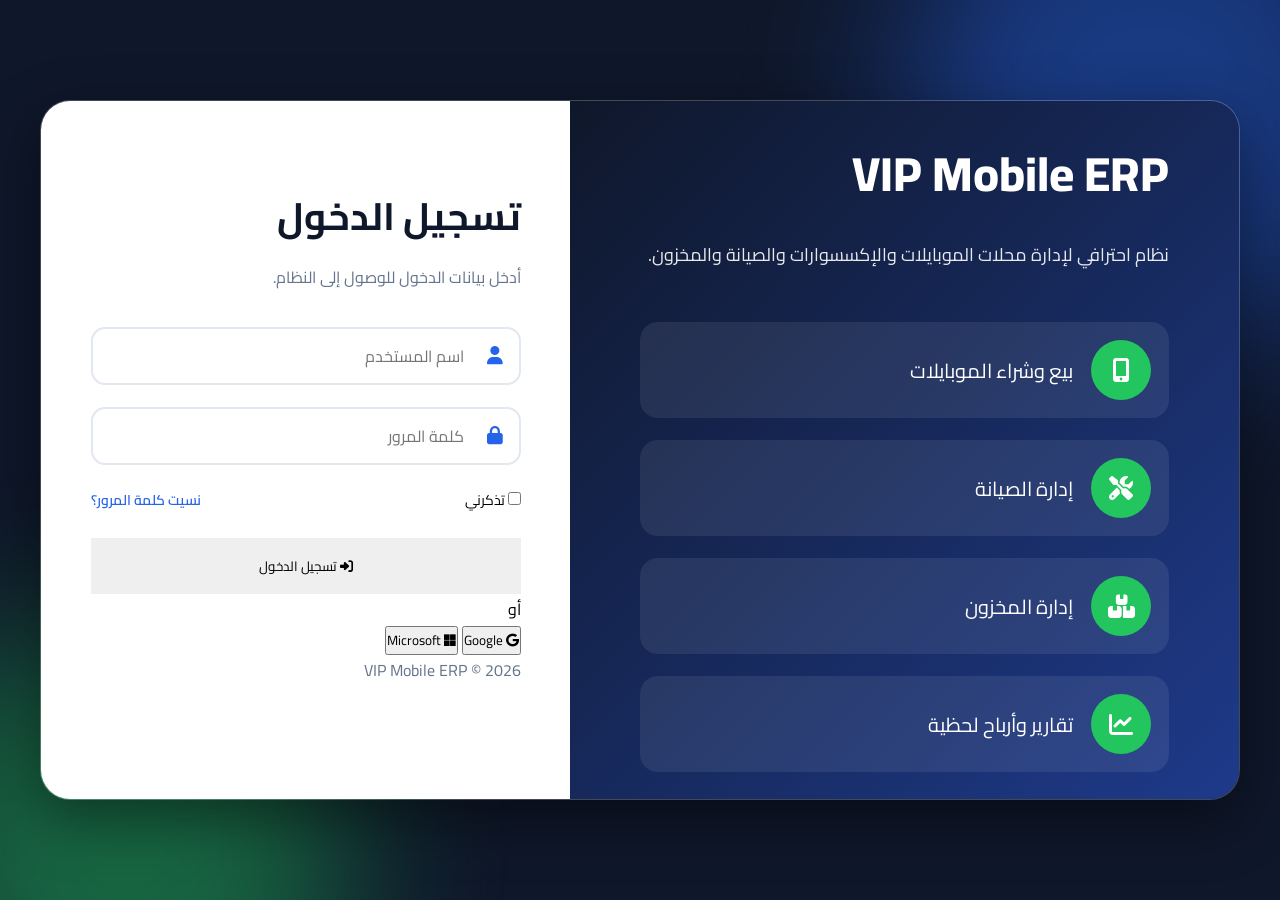
<file: login.html>
<!DOCTYPE html>
<html lang="ar" dir="rtl">

<head>

<meta charset="UTF-8">

<meta name="viewport" content="width=device-width, initial-scale=1.0">

<title>VIP Mobile ERP | تسجيل الدخول</title>

<link rel="preconnect" href="https://fonts.googleapis.com">

<link rel="preconnect" href="https://fonts.gstatic.com" crossorigin>

<link href="https://fonts.googleapis.com/css2?family=Cairo:wght@300;400;600;700;800&display=swap" rel="stylesheet">

<link rel="stylesheet" href="https://cdnjs.cloudflare.com/ajax/libs/font-awesome/6.7.2/css/all.min.css">

<link rel="stylesheet" href="css/login.css">

</head>

<body>

<div class="background">

<div class="circle circle1"></div>

<div class="circle circle2"></div>

<div class="circle circle3"></div>

</div>

<div class="login-container">

<div class="left-panel">

<div class="logo">

<h1>VIP Mobile ERP</h1>

<p>
نظام احترافي لإدارة محلات الموبايلات والإكسسوارات والصيانة والمخزون.
</p>

</div>

<div class="features">

<div class="feature">
<i class="fa-solid fa-mobile-screen-button"></i>
<span>بيع وشراء الموبايلات</span>
</div>

<div class="feature">
<i class="fa-solid fa-screwdriver-wrench"></i>
<span>إدارة الصيانة</span>
</div>

<div class="feature">
<i class="fa-solid fa-boxes-stacked"></i>
<span>إدارة المخزون</span>
</div>

<div class="feature">
<i class="fa-solid fa-chart-line"></i>
<span>تقارير وأرباح لحظية</span>
</div>

</div>

</div>

<div class="right-panel">

<div class="login-box">

<h2>تسجيل الدخول</h2>

<p>أدخل بيانات الدخول للوصول إلى النظام.</p>

<form id="loginForm">

<div class="input-box">

<i class="fa-solid fa-user"></i>

<input
type="text"
id="username"
placeholder="اسم المستخدم"
required>

</div>

<div class="input-box">

<i class="fa-solid fa-lock"></i>

<input
type="password"
id="password"
placeholder="كلمة المرور"
required>

</div>

<div class="options">

<label>

<input type="checkbox">

تذكرني

</label>

<a href="#">

نسيت كلمة المرور؟

</a>

</div>

<button type="submit" class="login-btn">

<i class="fa-solid fa-right-to-bracket"></i>

تسجيل الدخول

</button>

</form>

<div class="divider">

<span>أو</span>

</div>

<div class="quick-login">

<button class="google-btn">

<i class="fa-brands fa-google"></i>

Google

</button>

<button class="microsoft-btn">

<i class="fa-brands fa-microsoft"></i>

Microsoft

</button>

</div>

<div class="footer-text">

<p>

VIP Mobile ERP © 2026

</p>

</div>

</div>

</div>

</div>

<script src="js/login.js"></script>

</body>

</html>
</file>
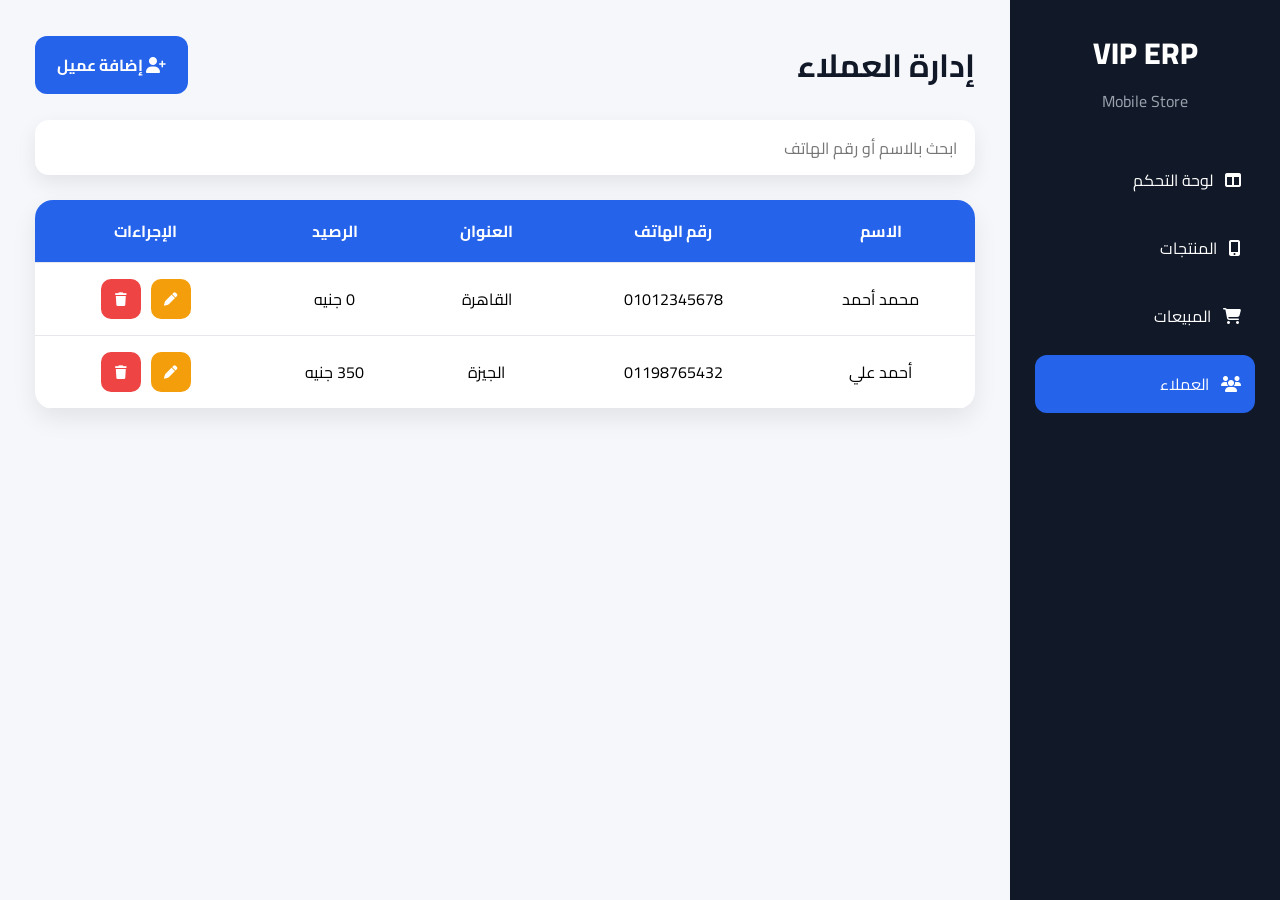
<file: pages/customers.html>
<!DOCTYPE html>
<html lang="ar" dir="rtl">

<head>

<meta charset="UTF-8">

<meta name="viewport" content="width=device-width, initial-scale=1.0">

<title>VIP Mobile ERP | العملاء</title>

<link rel="preconnect" href="https://fonts.googleapis.com">

<link rel="preconnect" href="https://fonts.gstatic.com" crossorigin>

<link href="https://fonts.googleapis.com/css2?family=Cairo:wght@300;400;600;700;800&display=swap" rel="stylesheet">

<link rel="stylesheet" href="https://cdnjs.cloudflare.com/ajax/libs/font-awesome/6.7.2/css/all.min.css">

<link rel="stylesheet" href="../css/customers.css">

</head>

<body>

<div class="sidebar">

<div class="logo">

<h2>VIP ERP</h2>

<p>Mobile Store</p>

</div>

<ul>

<li><a href="dashboard.html"><i class="fa-solid fa-table-columns"></i><span>لوحة التحكم</span></a></li>

<li><a href="products.html"><i class="fa-solid fa-mobile-screen-button"></i><span>المنتجات</span></a></li>

<li><a href="sales.html"><i class="fa-solid fa-cart-shopping"></i><span>المبيعات</span></a></li>

<li class="active"><a href="customers.html"><i class="fa-solid fa-users"></i><span>العملاء</span></a></li>

</ul>

</div>

<div class="main-content">

<div class="topbar">

<h1>

إدارة العملاء

</h1>

<button class="add-customer">

<i class="fa-solid fa-user-plus"></i>

إضافة عميل

</button>

</div>

<div class="search-box">

<input

type="text"

placeholder="ابحث بالاسم أو رقم الهاتف">

</div>

<table>

<thead>

<tr>

<th>الاسم</th>

<th>رقم الهاتف</th>

<th>العنوان</th>

<th>الرصيد</th>

<th>الإجراءات</th>

</tr>

</thead>

<tbody>

<tr>

<td>محمد أحمد</td>

<td>01012345678</td>

<td>القاهرة</td>

<td>0 جنيه</td>

<td>

<button class="edit-btn">

<i class="fa-solid fa-pen"></i>

</button>

<button class="delete-btn">

<i class="fa-solid fa-trash"></i>

</button>

</td>

</tr>

<tr>

<td>أحمد علي</td>

<td>01198765432</td>

<td>الجيزة</td>

<td>350 جنيه</td>

<td>

<button class="edit-btn">

<i class="fa-solid fa-pen"></i>

</button>

<button class="delete-btn">

<i class="fa-solid fa-trash"></i>

</button>

</td>

</tr>

</tbody>

</table>

<div class="customer-modal">

<div class="modal-content">

<h2>

إضافة عميل جديد

</h2>

<input type="text" placeholder="اسم العميل">

<input type="text" placeholder="رقم الهاتف">

<input type="text" placeholder="العنوان">

<input type="number" placeholder="الرصيد الافتتاحي">

<button class="save-btn">

حفظ العميل

</button>

</div>

</div>

<script src="../js/customers.js"></script>

</body>

</html>
</file>
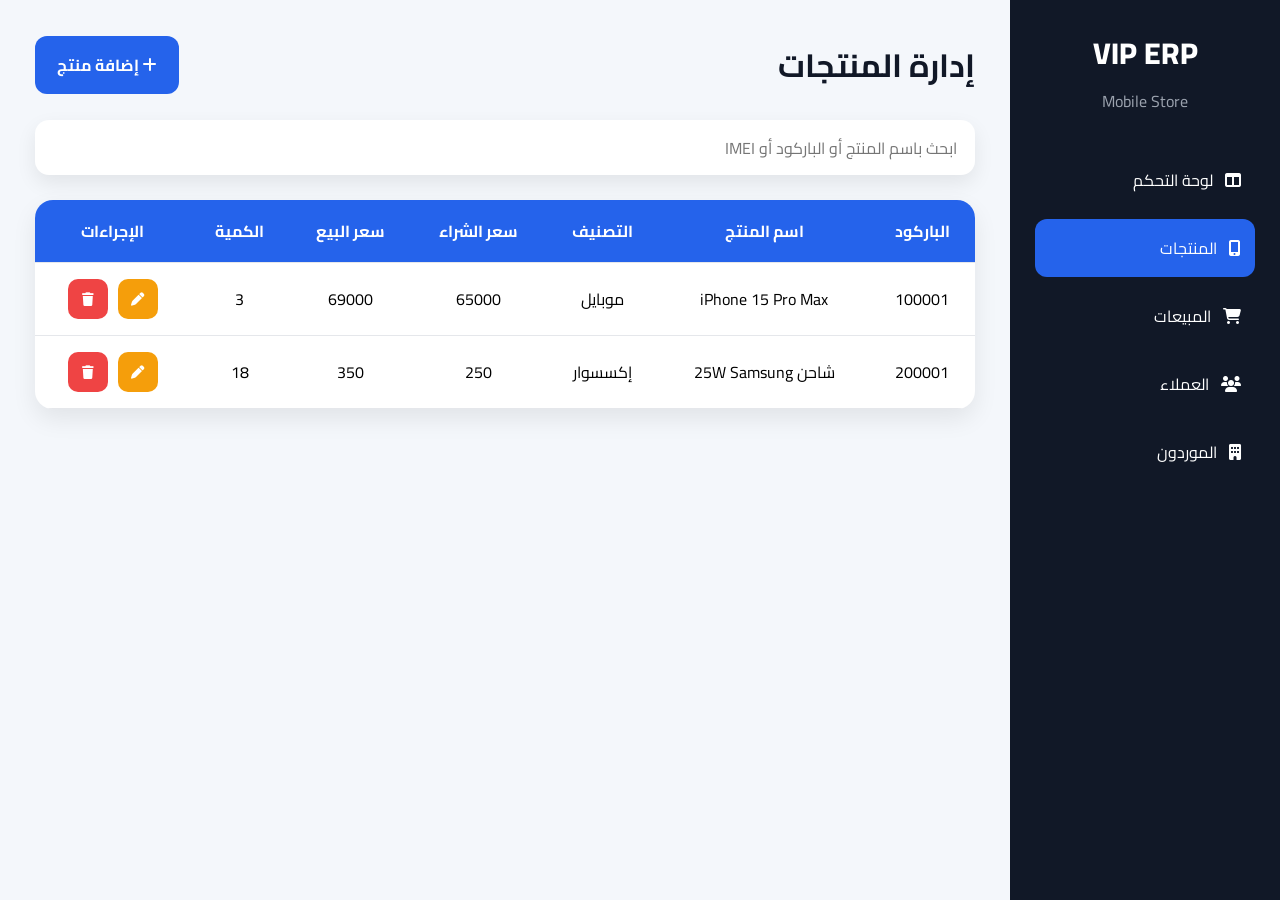
<file: pages/products.html>
<!DOCTYPE html>
<html lang="ar" dir="rtl">

<head>

<meta charset="UTF-8">

<meta name="viewport" content="width=device-width, initial-scale=1.0">

<title>VIP Mobile ERP | إدارة المنتجات</title>

<link rel="preconnect" href="https://fonts.googleapis.com">

<link rel="preconnect" href="https://fonts.gstatic.com" crossorigin>

<link href="https://fonts.googleapis.com/css2?family=Cairo:wght@300;400;600;700;800&display=swap" rel="stylesheet">

<link rel="stylesheet" href="https://cdnjs.cloudflare.com/ajax/libs/font-awesome/6.7.2/css/all.min.css">

<link rel="stylesheet" href="../css/products.css">

</head>

<body>

<div class="sidebar">

<div class="logo">

<h2>VIP ERP</h2>

<p>Mobile Store</p>

</div>

<ul>

<li>
<a href="dashboard.html">
<i class="fa-solid fa-table-columns"></i>
<span>لوحة التحكم</span>
</a>
</li>

<li class="active">
<a href="products.html">
<i class="fa-solid fa-mobile-screen-button"></i>
<span>المنتجات</span>
</a>
</li>

<li>
<a href="sales.html">
<i class="fa-solid fa-cart-shopping"></i>
<span>المبيعات</span>
</a>
</li>

<li>
<a href="customers.html">
<i class="fa-solid fa-users"></i>
<span>العملاء</span>
</a>
</li>

<li>
<a href="suppliers.html">
<i class="fa-solid fa-building"></i>
<span>الموردون</span>
</a>
</li>

</ul>

</div>

<div class="main-content">

<div class="topbar">

<h1>

إدارة المنتجات

</h1>

<button class="add-product">

<i class="fa-solid fa-plus"></i>

إضافة منتج

</button>

</div>

<div class="search-box">

<input
type="text"
id="search"
placeholder="ابحث باسم المنتج أو الباركود أو IMEI">

</div>

<table>

<thead>

<tr>

<th>الباركود</th>

<th>اسم المنتج</th>

<th>التصنيف</th>

<th>سعر الشراء</th>

<th>سعر البيع</th>

<th>الكمية</th>

<th>الإجراءات</th>

</tr>

</thead>

<tbody id="productsTable">

<tr>

<td>100001</td>

<td>iPhone 15 Pro Max</td>

<td>موبايل</td>

<td>65000</td>

<td>69000</td>

<td>3</td>

<td>

<button class="edit-btn">

<i class="fa-solid fa-pen"></i>

</button>

<button class="delete-btn">

<i class="fa-solid fa-trash"></i>

</button>

</td>

</tr>

<tr>

<td>200001</td>

<td>شاحن 25W Samsung</td>

<td>إكسسوار</td>

<td>250</td>

<td>350</td>

<td>18</td>

<td>

<button class="edit-btn">

<i class="fa-solid fa-pen"></i>

</button>

<button class="delete-btn">

<i class="fa-solid fa-trash"></i>

</button>

</td>

</tr>

</tbody>

</table>

<div class="product-modal">

<div class="modal-content">

<h2>

إضافة منتج جديد

</h2>

<input type="text" placeholder="اسم المنتج">

<input type="text" placeholder="الباركود أو IMEI">

<input type="text" placeholder="التصنيف">

<input type="number" placeholder="سعر الشراء">

<input type="number" placeholder="سعر البيع">

<input type="number" placeholder="الكمية">

<button class="save-btn">

حفظ المنتج

</button>

</div>

</div>

<script src="../js/products.js"></script>

</body>

</
</file>
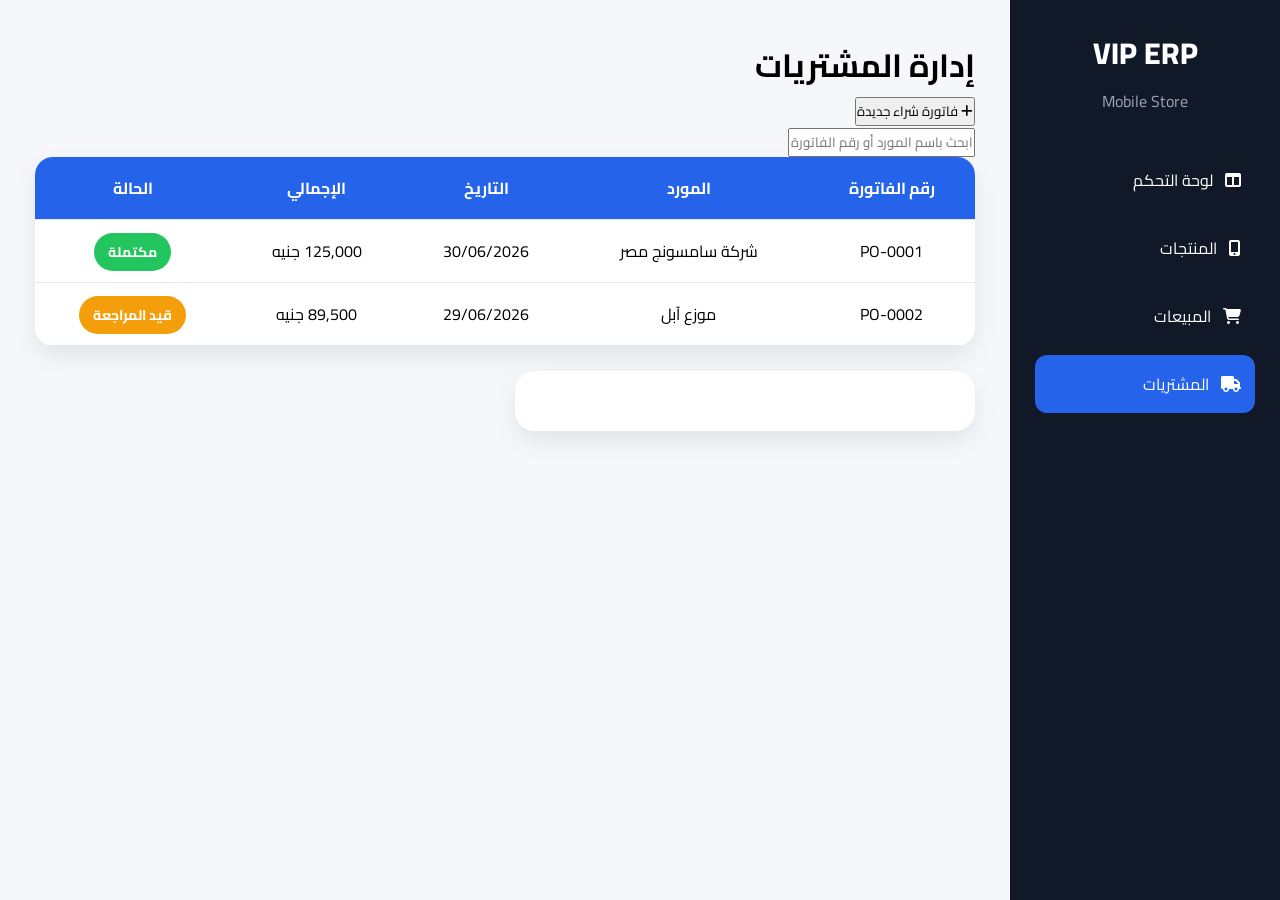
<file: pages/purchases.html>
<!DOCTYPE html>
<html lang="ar" dir="rtl">

<head>

<meta charset="UTF-8">

<meta name="viewport" content="width=device-width, initial-scale=1.0">

<title>VIP Mobile ERP | المشتريات</title>

<link rel="preconnect" href="https://fonts.googleapis.com">

<link rel="preconnect" href="https://fonts.gstatic.com" crossorigin>

<link href="https://fonts.googleapis.com/css2?family=Cairo:wght@300;400;600;700;800&display=swap" rel="stylesheet">

<link rel="stylesheet" href="https://cdnjs.cloudflare.com/ajax/libs/font-awesome/6.7.2/css/all.min.css">

<link rel="stylesheet" href="../css/purchases.css">

</head>

<body>

<div class="sidebar">

<div class="logo">

<h2>VIP ERP</h2>

<p>Mobile Store</p>

</div>

<ul>

<li><a href="dashboard.html"><i class="fa-solid fa-table-columns"></i><span>لوحة التحكم</span></a></li>

<li><a href="products.html"><i class="fa-solid fa-mobile-screen-button"></i><span>المنتجات</span></a></li>

<li><a href="sales.html"><i class="fa-solid fa-cart-shopping"></i><span>المبيعات</span></a></li>

<li class="active"><a href="purchases.html"><i class="fa-solid fa-truck"></i><span>المشتريات</span></a></li>

</ul>

</div>

<div class="main-content">

<div class="topbar">

<h1>إدارة المشتريات</h1>

<button class="new-purchase">

<i class="fa-solid fa-plus"></i>

فاتورة شراء جديدة

</button>

</div>

<div class="search-box">

<input type="text" placeholder="ابحث باسم المورد أو رقم الفاتورة">

</div>

<table>

<thead>

<tr>

<th>رقم الفاتورة</th>

<th>المورد</th>

<th>التاريخ</th>

<th>الإجمالي</th>

<th>الحالة</th>

</tr>

</thead>

<tbody>

<tr>

<td>PO-0001</td>

<td>شركة سامسونج مصر</td>

<td>30/06/2026</td>

<td>125,000 جنيه</td>

<td>

<span class="status completed">

مكتملة

</span>

</td>

</tr>

<tr>

<td>PO-0002</td>

<td>موزع آبل</td>

<td>29/06/2026</td>

<td>89,500 جنيه</td>

<td>

<span class="status pending">

قيد المراجعة

</span>

</td>

</tr>

</tbody>

</table>

<div class="purchase-summary">

<div class="card">

<h3>
</file>
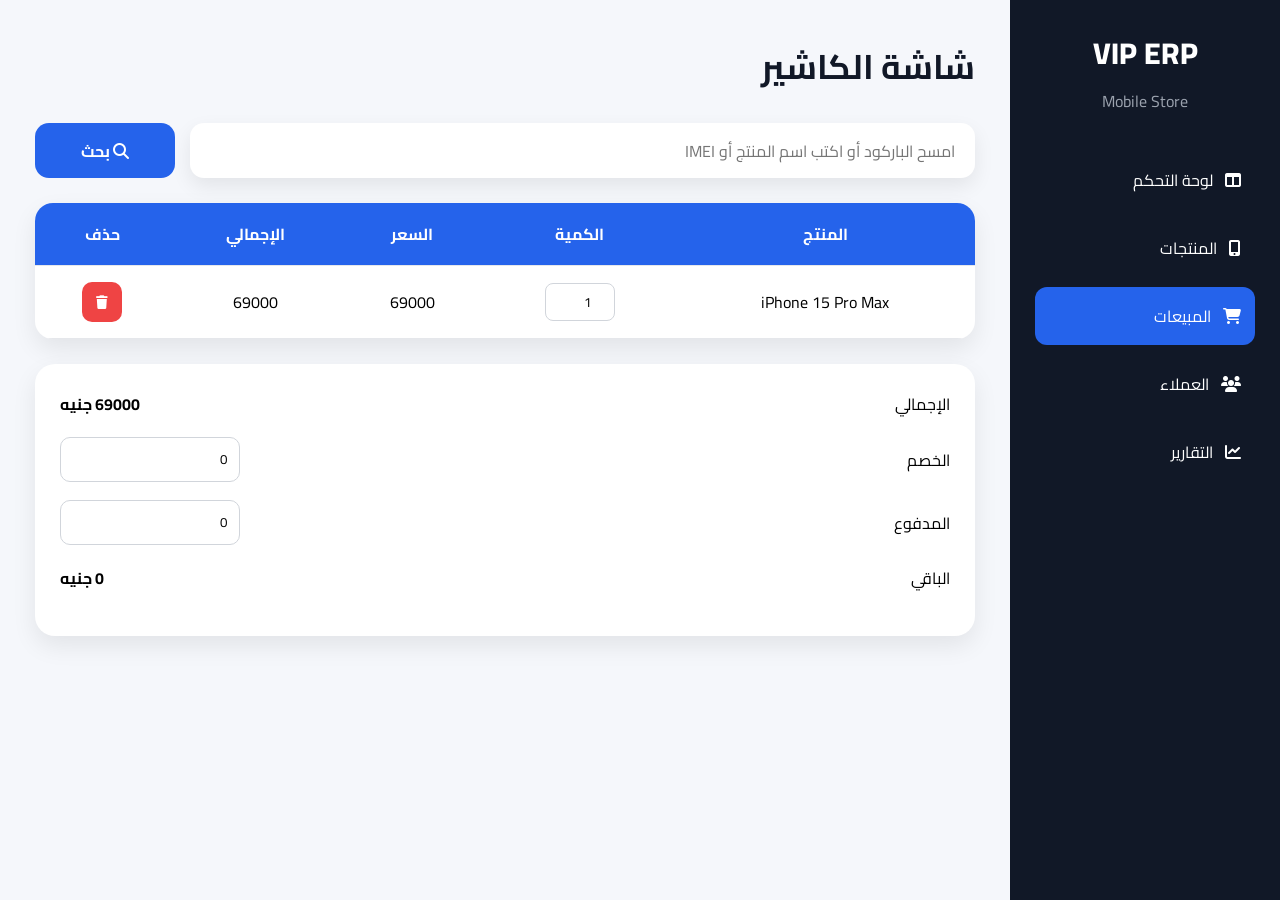
<file: pages/sales.html>
<!DOCTYPE html>
<html lang="ar" dir="rtl">

<head>

<meta charset="UTF-8">

<meta name="viewport" content="width=device-width, initial-scale=1.0">

<title>VIP Mobile ERP | المبيعات</title>

<link rel="preconnect" href="https://fonts.googleapis.com">

<link rel="preconnect" href="https://fonts.gstatic.com" crossorigin>

<link href="https://fonts.googleapis.com/css2?family=Cairo:wght@300;400;600;700;800&display=swap" rel="stylesheet">

<link rel="stylesheet" href="https://cdnjs.cloudflare.com/ajax/libs/font-awesome/6.7.2/css/all.min.css">

<link rel="stylesheet" href="../css/sales.css">

</head>

<body>

<div class="sidebar">

<div class="logo">

<h2>VIP ERP</h2>

<p>Mobile Store</p>

</div>

<ul>

<li>

<a href="dashboard.html">

<i class="fa-solid fa-table-columns"></i>

<span>لوحة التحكم</span>

</a>

</li>

<li>

<a href="products.html">

<i class="fa-solid fa-mobile-screen-button"></i>

<span>المنتجات</span>

</a>

</li>

<li class="active">

<a href="sales.html">

<i class="fa-solid fa-cart-shopping"></i>

<span>المبيعات</span>

</a>

</li>

<li>

<a href="customers.html">

<i class="fa-solid fa-users"></i>

<span>العملاء</span>

</a>

</li>

<li>

<a href="reports.html">

<i class="fa-solid fa-chart-line"></i>

<span>التقارير</span>

</a>

</li>

</ul>

</div>

<div class="main-content">

<div class="topbar">

<h1>

شاشة الكاشير

</h1>

</div>

<div class="search-area">

<input

type="text"

id="barcode"

placeholder="امسح الباركود أو اكتب اسم المنتج أو IMEI">

<button>

<i class="fa-solid fa-magnifying-glass"></i>

بحث

</button>

</div>

<table>

<thead>

<tr>

<th>المنتج</th>

<th>الكمية</th>

<th>السعر</th>

<th>الإجمالي</th>

<th>حذف</th>

</tr>

</thead>

<tbody id="salesTable">

<tr>

<td>iPhone 15 Pro Max</td>

<td>

<input type="number" value="1" min="1">

</td>

<td>69000</td>

<td>69000</td>

<td>

<button class="delete-btn">

<i class="fa-solid fa-trash"></i>

</button>

</td>

</tr>

</tbody>

</table>

<div class="invoice-box">

<div class="row">

<span>الإجمالي</span>

<strong id="totalPrice">69000 جنيه</strong>

</div>

<div class="row">

<span>الخصم</span>

<input type="number" id="discount" value="0">

</div>

<div class="row">

<span>المدفوع</span>

<input type="number" id="paid" value="0">

</div>

<div class="row">

<span>الباقي</span>

<strong id="remaining">0 جنيه</strong>

</div>

<div
</file>
<file: css/login.css>
*{
margin:0;
padding:0;
box-sizing:border-box;
font-family:'Cairo',sans-serif;
}

body{
width:100%;
height:100vh;
overflow:hidden;
background:#0f172a;
display:flex;
justify-content:center;
align-items:center;
position:relative;
}

.background{
position:absolute;
width:100%;
height:100%;
overflow:hidden;
}

.circle{
position:absolute;
border-radius:50%;
filter:blur(80px);
animation:move 10s infinite alternate;
opacity:.45;
}

.circle1{
width:500px;
height:500px;
background:#2563eb;
top:-150px;
right:-120px;
}

.circle2{
width:450px;
height:450px;
background:#22c55e;
bottom:-170px;
left:-100px;
animation-delay:2s;
}

.circle3{
width:300px;
height:300px;
background:#7c3aed;
top:40%;
left:40%;
animation-delay:4s;
}

@keyframes move{

0%{
transform:translate(0,0) scale(1);
}

100%{
transform:translate(60px,-50px) scale(1.15);
}

}

.login-container{
width:1200px;
max-width:95%;
height:700px;
background:rgba(255,255,255,.08);
backdrop-filter:blur(20px);
border:1px solid rgba(255,255,255,.15);
border-radius:30px;
display:flex;
overflow:hidden;
box-shadow:0 20px 60px rgba(0,0,0,.45);
z-index:10;
}

.left-panel{
flex:1;
padding:70px;
display:flex;
flex-direction:column;
justify-content:center;
color:#fff;
background:linear-gradient(135deg,#0f172a,#1e3a8a);
}

.logo h1{
font-size:48px;
font-weight:800;
margin-bottom:20px;
}

.logo p{
font-size:18px;
line-height:1.9;
opacity:.9;
margin-bottom:50px;
}

.features{
display:flex;
flex-direction:column;
gap:22px;
}

.feature{
display:flex;
align-items:center;
gap:18px;
font-size:20px;
background:rgba(255,255,255,.08);
padding:18px;
border-radius:18px;
transition:.3s;
}

.feature:hover{
transform:translateX(-8px);
background:rgba(255,255,255,.15);
}

.feature i{
width:60px;
height:60px;
border-radius:50%;
background:#22c55e;
display:flex;
justify-content:center;
align-items:center;
font-size:24px;
}

.right-panel{
flex:1;
display:flex;
justify-content:center;
align-items:center;
background:#fff;
}

.login-box{
width:430px;
max-width:90%;
}

.login-box h2{
font-size:38px;
color:#0f172a;
margin-bottom:10px;
}

.login-box p{
color:#64748b;
margin-bottom:35px;
}

.input-box{
position:relative;
margin-bottom:22px;
}

.input-box i{
position:absolute;
right:18px;
top:50%;
transform:translateY(-50%);
color:#2563eb;
font-size:18px;
}

.input-box input{
width:100%;
height:58px;
padding:0 55px 0 15px;
border:2px solid #e2e8f0;
border-radius:14px;
font-size:16px;
outline:none;
transition:.3s;
}

.input-box input:focus{
border-color:#2563eb;
}

.options{
display:flex;
justify-content:space-between;
align-items:center;
margin-bottom:25px;
font-size:14px;
}

.options a{
text-decoration:none;
color:#2563eb;
font-weight:600;
}

.login-btn{
width:100%;
height:56px;
border:none;
</file>
<file: css/customers.css>
*{
margin:0;
padding:0;
box-sizing:border-box;
font-family:'Cairo',sans-serif;
}

body{
background:#f5f7fb;
display:flex;
direction:rtl;
}

.sidebar{
width:270px;
height:100vh;
background:#111827;
color:#fff;
position:fixed;
right:0;
top:0;
padding:25px;
overflow:auto;
}

.logo{
text-align:center;
margin-bottom:35px;
}

.logo h2{
font-size:30px;
font-weight:800;
}

.logo p{
color:#9ca3af;
margin-top:5px;
}

.sidebar ul{
list-style:none;
}

.sidebar ul li{
margin-bottom:10px;
}

.sidebar ul li a{
display:flex;
align-items:center;
gap:12px;
padding:14px;
border-radius:12px;
color:#fff;
text-decoration:none;
transition:.3s;
}

.sidebar ul li.active a,
.sidebar ul li a:hover{
background:#2563eb;
}

.main-content{
margin-right:270px;
width:calc(100% - 270px);
padding:35px;
}

.topbar{
display:flex;
justify-content:space-between;
align-items:center;
margin-bottom:25px;
}

.topbar h1{
font-size:32px;
color:#111827;
}

.add-customer{
background:#2563eb;
color:#fff;
border:none;
padding:14px 22px;
border-radius:12px;
cursor:pointer;
font-size:16px;
font-weight:700;
}

.search-box{
margin-bottom:25px;
}

.search-box input{
width:100%;
height:55px;
padding:0 18px;
border:none;
border-radius:14px;
background:#fff;
box-shadow:0 8px 20px rgba(0,0,0,.08);
outline:none;
font-size:16px;
}
table{
width:100%;
background:#fff;
border-collapse:collapse;
border-radius:18px;
overflow:hidden;
box-shadow:0 10px 25px rgba(0,0,0,.08);
margin-bottom:25px;
}

thead{
background:#2563eb;
color:#fff;
}

th,
td{
padding:16px;
text-align:center;
border-bottom:1px solid #e5e7eb;
}

tbody tr:hover{
background:#f8fafc;
}

.edit-btn,
.delete-btn{
width:40px;
height:40px;
border:none;
border-radius:10px;
cursor:pointer;
margin:0 3px;
color:#fff;
}

.edit-btn{
background:#f59e0b;
}

.delete-btn{
background:#ef4444;
}

.customer-modal{
display:none;
position:fixed;
top:0;
left:0;
width:100%;
height:100%;
background:rgba(0,0,0,.5);
justify-content:center;
align-items:center;
}

.modal-content{
width:500px;
max-width:95%;
background:#fff;
padding:30px;
border-radius:20px;
display:flex;
flex-direction
</file>
<file: css/products.css>
*{
margin:0;
padding:0;
box-sizing:border-box;
font-family:'Cairo',sans-serif;
}

body{
background:#f4f7fb;
display:flex;
direction:rtl;
}

.sidebar{
width:270px;
height:100vh;
background:#111827;
color:#fff;
position:fixed;
right:0;
top:0;
padding:25px;
overflow:auto;
}

.logo{
text-align:center;
margin-bottom:35px;
}

.logo h2{
font-size:30px;
font-weight:800;
}

.logo p{
color:#9ca3af;
margin-top:5px;
}

.sidebar ul{
list-style:none;
}

.sidebar ul li{
margin-bottom:10px;
}

.sidebar ul li a{
display:flex;
align-items:center;
gap:12px;
padding:14px;
border-radius:12px;
text-decoration:none;
color:#fff;
transition:.3s;
}

.sidebar ul li.active a,
.sidebar ul li a:hover{
background:#2563eb;
}

.main-content{
margin-right:270px;
width:calc(100% - 270px);
padding:35px;
}

.topbar{
display:flex;
justify-content:space-between;
align-items:center;
margin-bottom:25px;
}

.topbar h1{
font-size:32px;
color:#111827;
}

.add-product{
background:#2563eb;
color:#fff;
border:none;
padding:14px 22px;
border-radius:12px;
cursor:pointer;
font-size:16px;
font-weight:700;
transition:.3s;
}

.add-product:hover{
background:#1d4ed8;
}

.search-box{
margin-bottom:25px;
}

.search-box input{
width:100%;
height:55px;
border:none;
outline:none;
padding:0 18px;
border-radius:14px;
background:#fff;
box-shadow:0 8px 20px rgba(0,0,0,.08);
font-size:16px;
}
table{
width:100%;
border-collapse:collapse;
background:#fff;
border-radius:18px;
overflow:hidden;
box-shadow:0 10px 25px rgba(0,0,0,.08);
}

thead{
background:#2563eb;
color:#fff;
}

th,
td{
padding:16px;
text-align:center;
border-bottom:1px solid #e5e7eb;
}

tbody tr:hover{
background:#f8fafc;
}

.edit-btn,
.delete-btn{
width:40px;
height:40px;
border:none;
border-radius:10px;
cursor:pointer;
margin:0 3px;
color:#fff;
}

.edit-btn{
background:#f59e0b;
}

.delete-btn{
background:#ef4444;
}

.product-modal{
display:none;
position:fixed;
top:0;
left:0;
width:100%;
height:100%;
background:rgba(0,0,0,.5);
</file>
<file: css/purchases.css>
*{
margin:0;
padding:0;
box-sizing:border-box;
font-family:'Cairo',sans-serif;
}

body{
background:#f5f7fb;
display:flex;
direction:rtl;
}

.sidebar{
width:270px;
height:100vh;
background:#111827;
color:#fff;
position:fixed;
right:0;
top:0;
padding:25px;
overflow:auto;
}

.logo{
text-align:center;
margin-bottom:35px;
}

.logo h2{
font-size:30px;
font-weight:800;
}

.logo p{
color:#9ca3af;
margin-top:5px;
}

.sidebar ul{
list-style:none;
}

.sidebar ul li{
margin-bottom:10px;
}

.sidebar ul li a{
display:flex;
align-items:center;
gap:12px;
padding:14px;
border-radius:12px;
color:#fff;
text-decoration:none;
transition:.3s;
}

.sidebar ul li.active a,
.sidebar ul li a:hover{
background:#2563eb;
}

.main-content{
margin-right:270px;
width:calc(100% - 270px);
padding:35px;

table{
width:100%;
background:#fff;
border-collapse:collapse;
border-radius:18px;
overflow:hidden;
box-shadow:0 10px 25px rgba(0,0,0,.08);
margin-bottom:25px;
}

thead{
background:#2563eb;
color:#fff;
}

th,
td{
padding:16px;
text-align:center;
border-bottom:1px solid #e5e7eb;
}

tbody tr:hover{
background:#f8fafc;
}

.status{
padding:6px 14px;
border-radius:20px;
font-size:14px;
font-weight:700;
color:#fff;
}

.completed{
background:#22c55e;
}

.pending{
background:#f59e0b;
}

.purchase-summary{
display:grid;
grid-template-columns:repeat(2,1fr);
gap:20px;
margin-top:25px;
}

.card{
background:#fff;
padding:25px;
border-radius:20px;
box-shadow:0 10px 25px rgba(0,0,0,.08);
text-align:center;
}

.card h3{
color:#6b7280;
margin-bottom:10px;
}

.card h2{
font-size:30px;
color:#111827;
}

@media(max-width:992px){

.sidebar{
width:90px;
}

.sidebar span,
.logo p{
display:none;
}

.main-content{
margin-right:90px;
width:calc(100% - 90px);
}

}

@media(max-width:768px){

.topbar{
flex-direction:column;
align-items:flex-start;
gap:15px;
}

.purchase-summary{
grid-template-columns:1fr;
}

table{
display:block;
overflow-x:auto;
}

}
</file>
<file: css/sales.css>
*{
margin:0;
padding:0;
box-sizing:border-box;
font-family:'Cairo',sans-serif;
}

body{
background:#f5f7fb;
display:flex;
direction:rtl;
}

.sidebar{
width:270px;
height:100vh;
background:#111827;
color:#fff;
position:fixed;
right:0;
top:0;
padding:25px;
overflow:auto;
}

.logo{
text-align:center;
margin-bottom:35px;
}

.logo h2{
font-size:30px;
font-weight:800;
}

.logo p{
color:#9ca3af;
margin-top:5px;
}

.sidebar ul{
list-style:none;
}

.sidebar ul li{
margin-bottom:10px;
}

.sidebar ul li a{
display:flex;
align-items:center;
gap:12px;
padding:14px;
border-radius:12px;
color:#fff;
text-decoration:none;
transition:.3s;
}

.sidebar ul li.active a,
.sidebar ul li a:hover{
background:#2563eb;
}

.main-content{
margin-right:270px;
width:calc(100% - 270px);
padding:35px;
}

.topbar{
margin-bottom:25px;
}

.topbar h1{
font-size:34px;
color:#111827;
}

.search-area{
display:flex;
gap:15px;
margin-bottom:25px;
}

.search-area input{
flex:1;
height:55px;
border:none;
outline:none;
padding:0 20px;
border-radius:14px;
background:#fff;
font-size:16px;
box-shadow:0 8px 20px rgba(0,0,0,.08);
}

.search-area button{
width:140px;
border:none;
border-radius:14px;
background:#2563eb;
color:#fff;
font-size:16px;
cursor:pointer;
font-weight:700;
}


table{
width:100%;
background:#fff;
border-collapse:collapse;
border-radius:18px;
overflow:hidden;
box-shadow:0 10px 25px rgba(0,0,0,.08);
margin-bottom:25px;
}

thead{
background:#2563eb;
color:#fff;
}

th,
td{
padding:16px;
text-align:center;
border-bottom:1px solid #e5e7eb;
}

td input{
width:70px;
height:38px;
text-align:center;
border:1px solid #d1d5db;
border-radius:8px;
}

.delete-btn{
width:40px;
height:40px;
border:none;
border-radius:10px;
background:#ef4444;
color:#fff;
cursor:pointer;
}

.invoice-box{
background:#fff;
padding:25px;
border-radius:20px;
box-shadow:0 10px 25px rgba(0,0,0,.08);
}

.row{
display:flex;
justify-content:space-between;
align-items:center;
margin-bottom:18px;
}

.row input{
width:180px;
height:45px;
padding:0 12px;
border:1px solid #d1d5db;
border-radius:10px;
}

.buttons{
display:flex;
gap:15px;
margin-top:25px;
}

.buttons button{
flex:1;
height:52px;
border:none;
border-radius:12px;
cursor:pointer;
font-size:16px;
font-weight:700;
color:#fff;
}

.save-sale{
background:#22c55e;
}

.print-sale{
background:#2563eb;
}

.new-sale{
background:#f59e0b;
}

@media(max-width:992px){

.sidebar{
width:90px;
}

.sidebar span,
.logo p{
display:none;
}

.main-content{
margin-right:90px;
width:calc(100% - 90px);
}

}

@media(max-width:768px){

.search-area{
flex-direction:column;
}

.buttons{
flex-direction:column;
}

table{
display:block;
overflow-x:auto;
}

}
</file>
